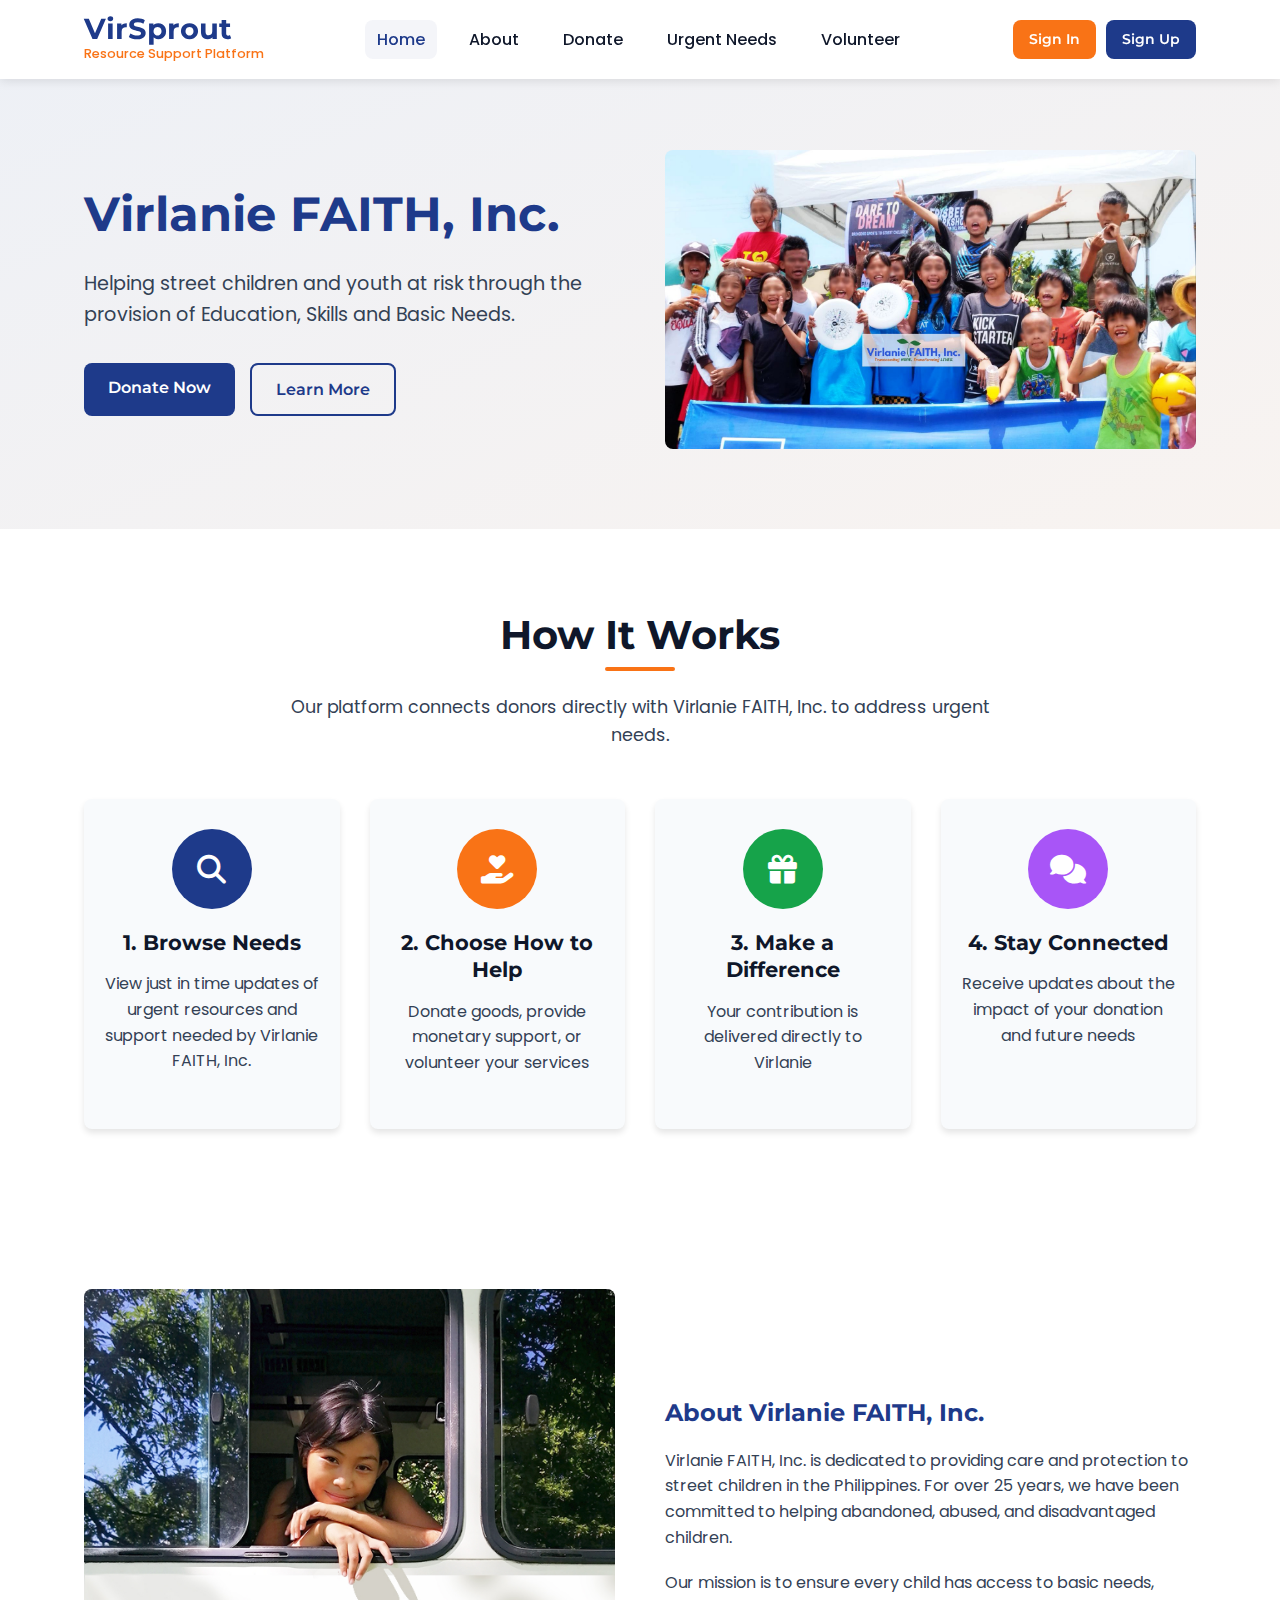
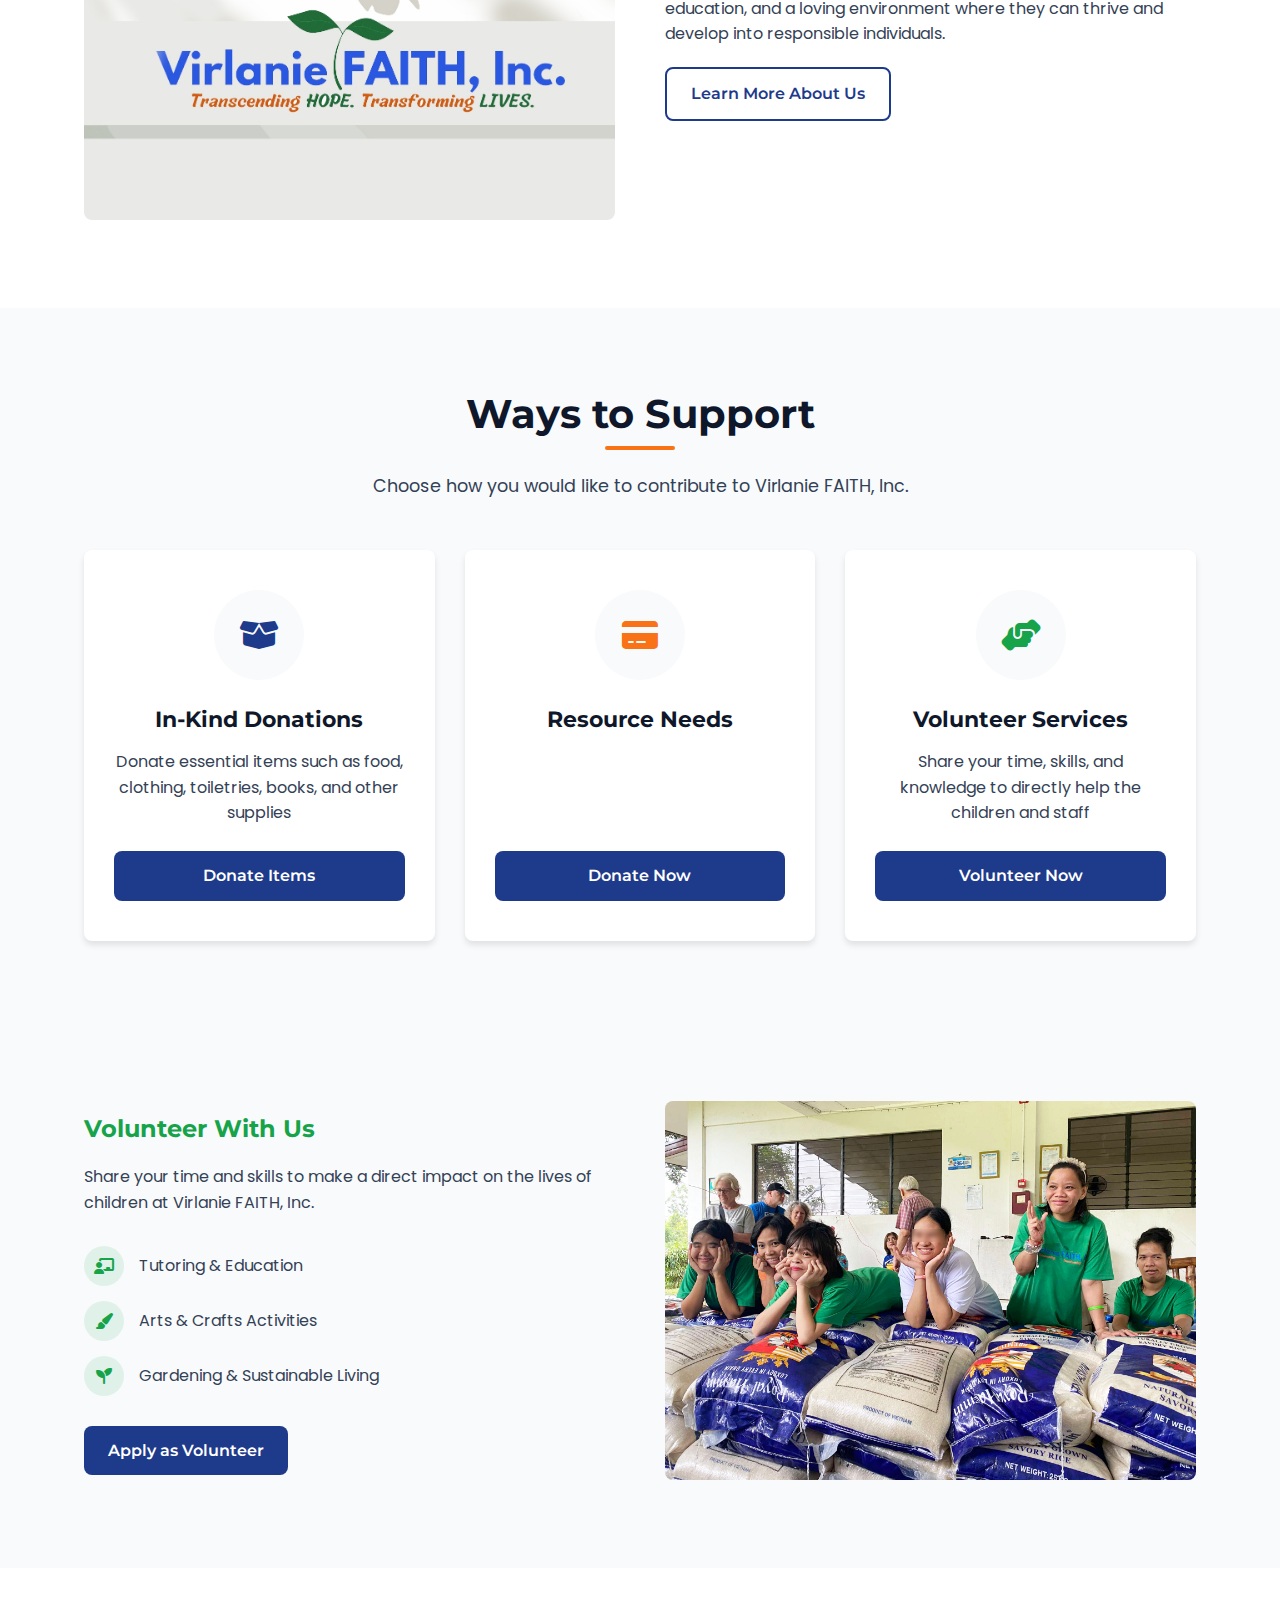
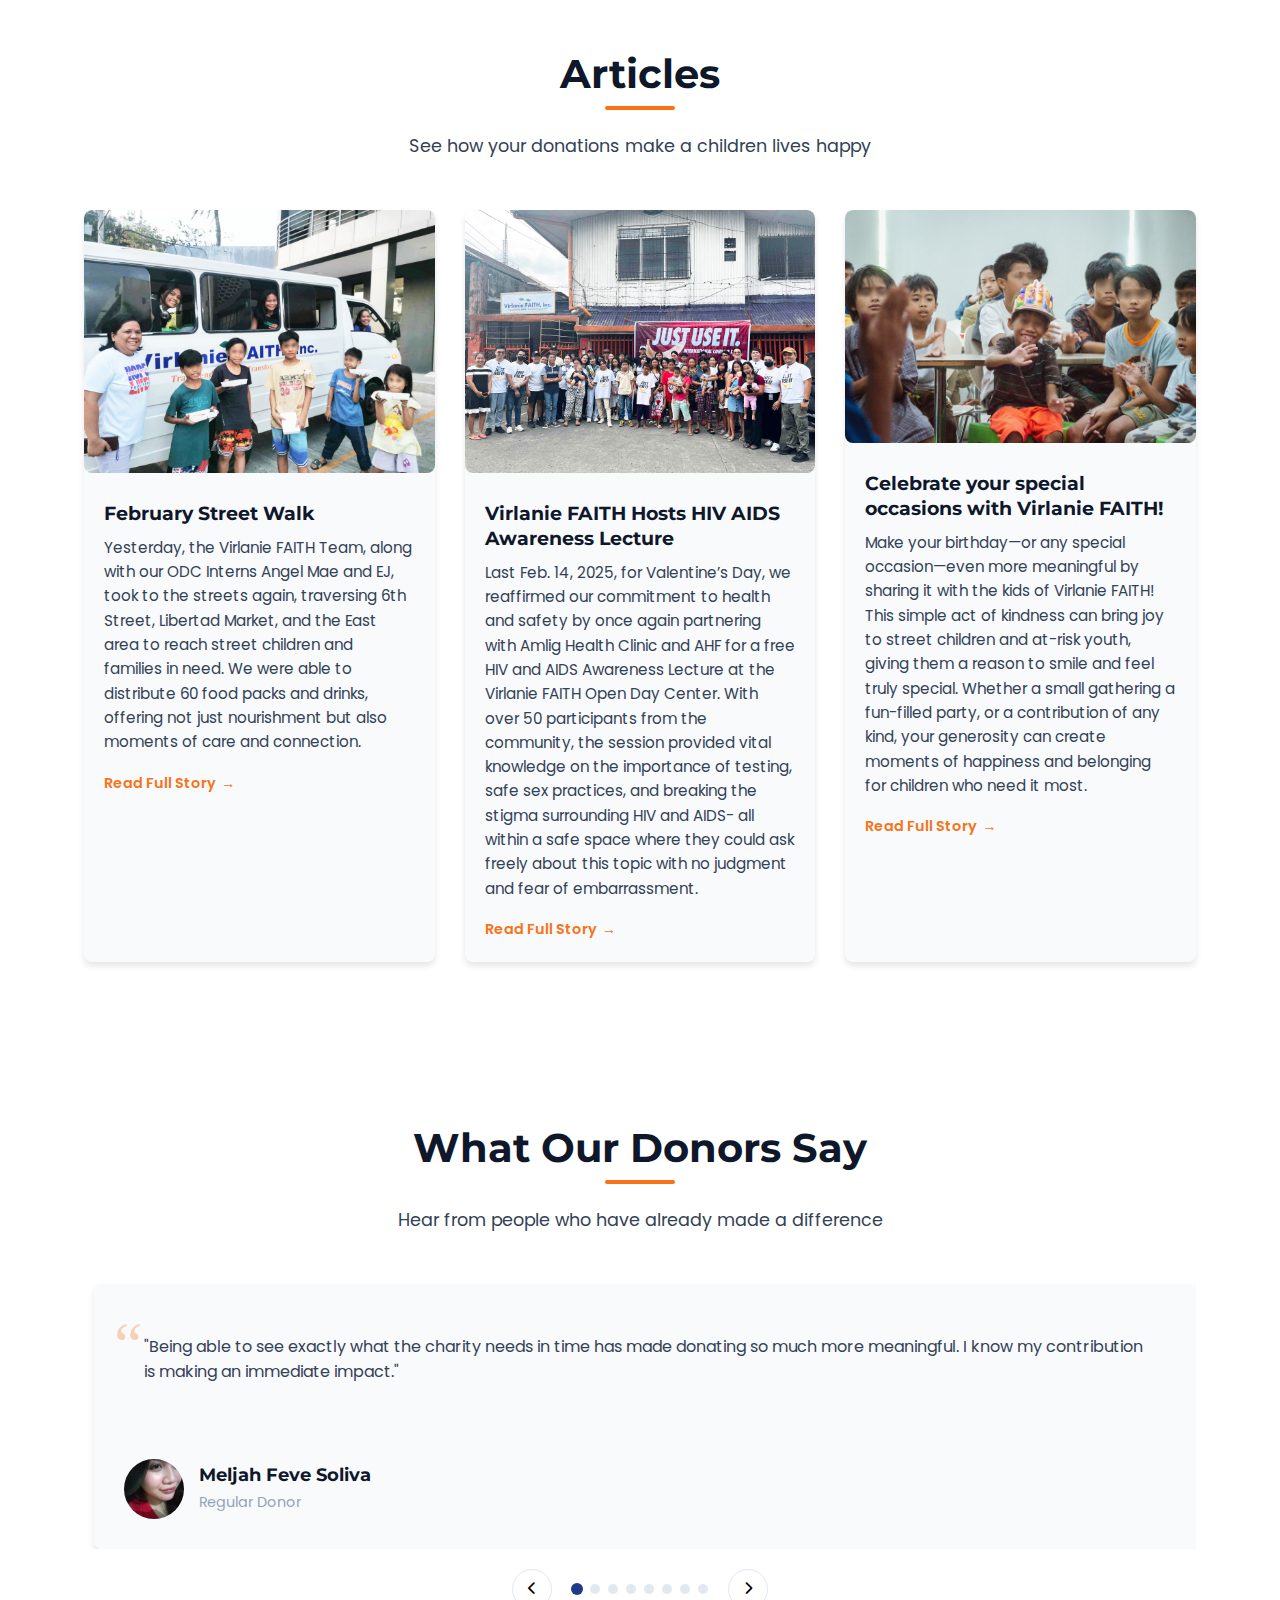
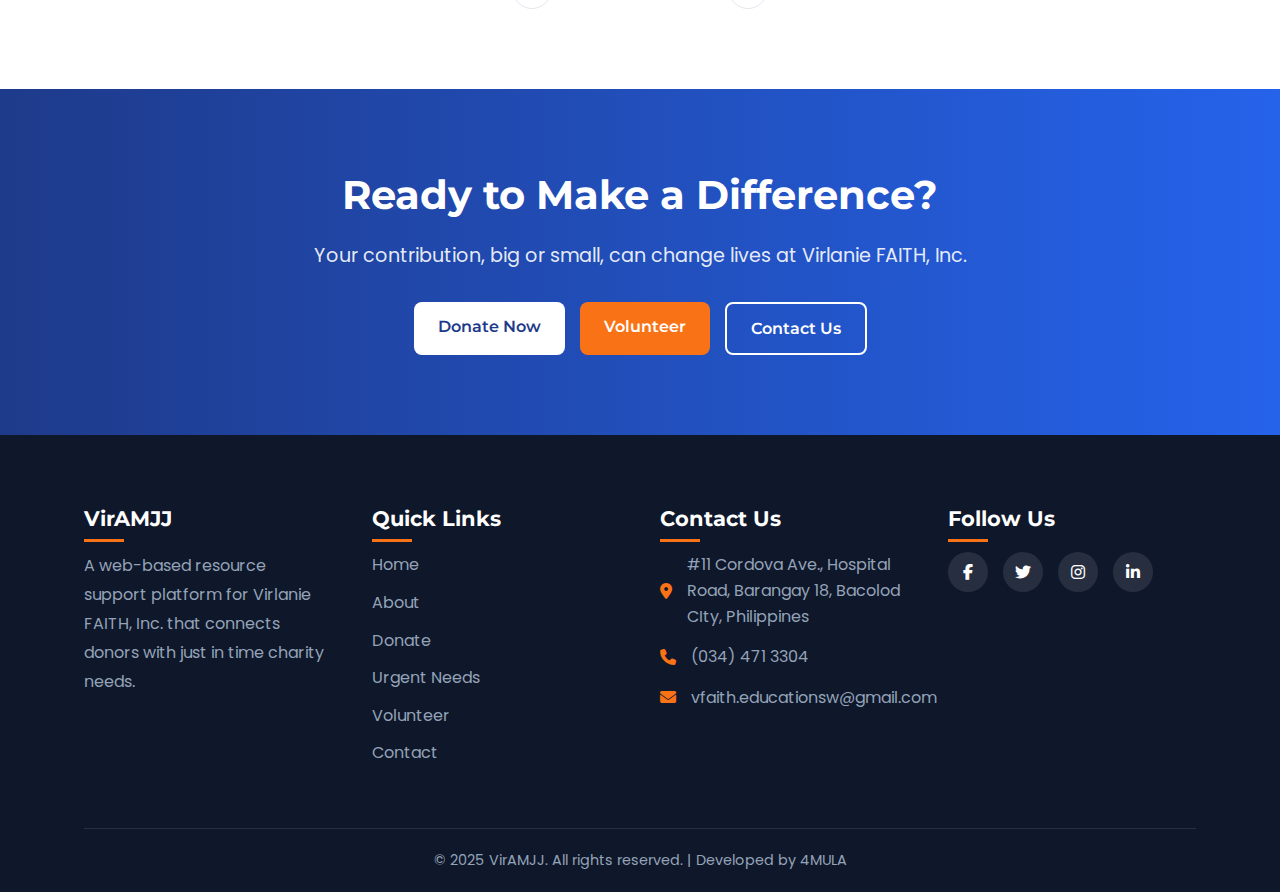
<file: index.html>
<!DOCTYPE html>
<html lang="en">
<head>
    <meta charset="UTF-8">
    <meta name="viewport" content="width=device-width, initial-scale=1.0">
    <title>VirSprout</title>
    <link rel="stylesheet" href="styles.css">
    <link rel="stylesheet" href="https://cdnjs.cloudflare.com/ajax/libs/font-awesome/6.1.1/css/all.min.css">
    <link href="https://fonts.googleapis.com/css2?family=Montserrat:wght@300;400;500;600;700&family=Poppins:wght@300;400;500;600;700&display=swap" rel="stylesheet">
</head>
<body>
    <nav>
        <div class="container nav-container">
            <div class="logo">
                <h1>VirSprout</h1>
                <p>Resource Support Platform</p>
            </div>
            <ul class="nav-links">
                <li><a href="#home" class="active">Home</a></li>
                <li><a href="#about">About</a></li>
                <li><a href="#donate">Donate</a></li>
                <li><a href="#urgent-needs">Urgent Needs</a></li>
                <li><a href="#volunteer">Volunteer</a></li>
            </ul>
            <div class="auth-buttons">
                <a href="#signin" class="btn btn-secondary">Sign In</a>
                <a href="#signup" class="btn btn-primary">Sign Up</a>
            </div>
            <div class="hamburger">
                <span></span>
                <span></span>
                <span></span>
            </div>
        </div>
    </nav>

    <section id="home" class="hero">
        <div class="container hero-container">
            <div class="hero-content">
                <h1>Virlanie FAITH, Inc.</h1>
                <p>Helping street children and youth at risk through the provision of Education, Skills and Basic Needs.</p>
                <div class="hero-buttons">
                    <a href="#donate" class="btn btn-primary">Donate Now</a>
                    <a href="#learn-more" class="btn btn-outline">Learn More</a>
                </div>
            </div>
            <div class="hero-image">
                <img src="cover.jpeg" alt="Children at Virlanie Foundation">
            </div>
        </div>
    </section>

    <section id="how-it-works" class="how-it-works">
        <div class="container">
            <div class="section-header">
                <h2>How It Works</h2>
                <p>Our platform connects donors directly with Virlanie FAITH, Inc. to address urgent needs.</p>
            </div>
            <div class="steps">
                <div class="step">
                    <div class="step-icon">
                        <i class="fas fa-search"></i>
                    </div>
                    <h3>1. Browse Needs</h3>
                    <p>View just in time updates of urgent resources and support needed by Virlanie FAITH, Inc.</p>
                </div>
                <div class="step">
                    <div class="step-icon">
                        <i class="fas fa-hand-holding-heart"></i>
                    </div>
                    <h3>2. Choose How to Help</h3>
                    <p>Donate goods, provide monetary support, or volunteer your services</p>
                </div>
                <div class="step">
                    <div class="step-icon">
                        <i class="fas fa-gift"></i>
                    </div>
                    <h3>3. Make a Difference</h3>
                    <p>Your contribution is delivered directly to Virlanie</p>
                </div>
                <div class="step">
                    <div class="step-icon">
                        <i class="fas fa-comments"></i>
                    </div>
                    <h3>4. Stay Connected</h3>
                    <p>Receive updates about the impact of your donation and future needs</p>
                </div>
            </div>
        </div>
    </section>

    <section id="about" class="about">
        <div class="container">
            <div class="about-content">
                <div class="about-image">
                    <img src="About.jpeg" alt="Virlanie FAITH, Inc. Shelter">
                </div>
                <div class="about-text">
                    <h2>About Virlanie FAITH, Inc.</h2>
                    <p>Virlanie FAITH, Inc. is dedicated to providing care and protection to street children in the Philippines. For over 25 years, we have been committed to helping abandoned, abused, and disadvantaged children.</p>
                    <p>Our mission is to ensure every child has access to basic needs, education, and a loving environment where they can thrive and develop into responsible individuals.</p>
                    <a href="#about-more" class="btn btn-outline">Learn More About Us</a>
                </div>
            </div>
        </div>
    </section>

    <section id="donate" class="donate">
        <div class="container">
            <div class="section-header">
                <h2>Ways to Support</h2>
                <p>Choose how you would like to contribute to Virlanie FAITH, Inc.</p>
            </div>
            <div class="donation-options">
                <div class="donation-card">
                    <div class="donation-icon">
                        <i class="fas fa-box-open"></i>
                    </div>
                    <h3>In-Kind Donations</h3>
                    <p>Donate essential items such as food, clothing, toiletries, books, and other supplies</p>
                    <a href="#in-kind" class="btn btn-primary">Donate Items</a>
                </div>
                <div class="donation-card">
                    <div class="donation-icon">
                        <i class="fas fa-credit-card"></i>
                    </div>
                    <h3>Resource Needs</h3>
                    <p></p>
                    <a href="#resource" class="btn btn-primary">Donate Now</a>
                </div>
                <div class="donation-card">
                    <div class="donation-icon">
                        <i class="fas fa-hands-helping"></i>
                    </div>
                    <h3>Volunteer Services</h3>
                    <p>Share your time, skills, and knowledge to directly help the children and staff</p>
                    <a href="#volunteer" class="btn btn-primary">Volunteer Now</a>
                </div>
            </div>
        </div>
    </section>

    <section id="volunteer" class="volunteer">
        <div class="container">
            <div class="volunteer-content">
                <div class="volunteer-text">
                    <h2>Volunteer With Us</h2>
                    <p>Share your time and skills to make a direct impact on the lives of children at Virlanie FAITH, Inc.</p>
                    <ul class="volunteer-options">
                        <li><i class="fas fa-chalkboard-teacher"></i> Tutoring & Education</li>
                        <li><i class="fas fa-paint-brush"></i> Arts & Crafts Activities</li>
                        <li><i class="fas fa-seedling"></i> Gardening & Sustainable Living</li>
                    </ul>
                    <a href="#volunteer-form" class="btn btn-primary">Apply as Volunteer</a>
                </div>
                <div class="volunteer-image">
                    <img src="volunteer.jpeg" alt="Volunteers working with children">
                </div>
            </div>
        </div>
    </section>

    <section id="impact" class="impact">
        <div class="container">
            <div class="section-header">
                <h2> Articles </h2>
                <p>See how your donations make a children lives happy</p>
            </div>
            <div class="stories-container">
                <div class="story-card">
                    <div class="story-image">
                        <img src="story.jpeg" alt="STEPS OF KINDNESS">
                    </div>
                    <div class="story-content">
                        <h3>February Street Walk</h3>
                        <p>Yesterday, the Virlanie FAITH Team, along with our ODC Interns Angel Mae and EJ, took to the streets again, traversing 6th Street, Libertad Market, and the East area to reach street children and families in need. We were able to distribute 60 food packs and drinks, offering not just nourishment but also moments of care and connection. </p>
                        <a href="#story1" class="read-more">Read Full Story</a>
                    </div>
                </div>
                <div class="story-card">
                    <div class="story-image">
                        <img src="story1.jpeg" alt="SAFE PRACTICES">
                    </div>
                    <div class="story-content">
                        <h3>Virlanie FAITH Hosts HIV AIDS Awareness Lecture</h3>
                        <p>Last Feb. 14, 2025, for Valentine’s Day, we reaffirmed our commitment to health and safety by once again partnering with Amlig Health Clinic and AHF for a free HIV and AIDS Awareness Lecture at the Virlanie FAITH Open Day Center. With over 50 participants from the community, the session provided vital knowledge on the importance of testing, safe sex practices, and breaking the stigma surrounding HIV and AIDS- all within a safe space where they could ask freely about this topic with no judgment and fear of embarrassment.</p>
                        <a href="#story2" class="read-more">Read Full Story</a>
                    </div>
                </div>
                <div class="story-card">
                    <div class="story-image">
                        <img src="story3.jpeg" alt="BLESSINGS SHARED">
                    </div>
                    <div class="story-content">
                        <h3>Celebrate your special occasions with Virlanie FAITH!</h3>
                        <p>Make your birthday—or any special occasion—even more meaningful by sharing it with the kids of Virlanie FAITH! This simple act of kindness can bring joy to street children and at-risk youth, giving them a reason to smile and feel truly special. Whether a small gathering a fun-filled party, or a contribution of any kind, your generosity can create moments of happiness and belonging for children who need it most.</p>
                        <a href="#story3" class="read-more">Read Full Story</a>
                    </div>
                </div>
            </div>
        </div>
    </section>

    <section id="testimonials" class="testimonials">
        <div class="container">
            <div class="section-header">
                <h2>What Our Donors Say</h2>
                <p>Hear from people who have already made a difference</p>
            </div>
            <div class="testimonial-slider">
                <div class="testimonial">
                    <div class="testimonial-content">
                        <p>"Being able to see exactly what the charity needs in time has made donating so much more meaningful. I know my contribution is making an immediate impact."</p>
                    </div>
                    <div class="testimonial-author">
                        <img src="feve.jpeg" alt="Donor portrait">
                        <div class="author-info">
                            <h4>Meljah Feve Soliva</h4>
                            <p>Regular Donor</p>
                        </div>
                    </div>
                </div>
                <div class="testimonial">
                    <div class="testimonial-content">
                        <p>"The volunteer coordination through this platform made it so easy to offer my services when I had time available. The experience was incredibly rewarding."</p>
                    </div>
                    <div class="testimonial-author">
                        <img src="teya.jpeg" alt="Volunteer portrait">
                        <div class="author-info">
                            <h4>Alteyah Marree Hausan</h4>
                            <p>Volunteer Teacher</p>
                        </div>
                    </div>
                </div>
                <div class="testimonial">
                    <div class="testimonial-content">
                        <p>"My Goal is to help poor people"</p>
                    </div>
                    <div class="testimonial-author">
                        <img src="janrey.jpeg" alt="Donor portrait">
                        <div class="author-info">
                            <h4>Jan Rey Gorre</h4>
                            <p>Monthly Supporter</p>
                        </div>
                    </div>
                </div>
                <div class="testimonial">
                    <div class="testimonial-content">
                        <p>"I appreciate the transparency of knowing exactly where my donations go and receiving updates about the impact. It builds trust and encourages continued support."</p>
                    </div>
                    <div class="testimonial-author">
                        <img src="lloyd.jpeg" alt="Donor portrait">
                        <div class="author-info">
                            <h4>John Lloyd Romano</h4>
                            <p>Monthly Supporter</p>
                        </div>
                    </div>
                </div>
                <div class="testimonial">
                    <div class="testimonial-content">
                        <p>"My Goal is to help poor people"</p>
                    </div>
                    <div class="testimonial-author">
                        <img src="janrey.jpeg" alt="Donor portrait">
                        <div class="author-info">
                            <h4>Jan Rey Gorre</h4>
                            <p>Monthly Supporter</p>
                        </div>
                    </div>
                </div>
                <div class="testimonial">
                    <div class="testimonial-content">
                        <p>"I appreciate the transparency of knowing exactly where my donations go and receiving updates about the impact. It builds trust and encourages continued support."</p>
                    </div>
                    <div class="testimonial-author">
                        <img src="lloyd.jpeg" alt="Donor portrait">
                        <div class="author-info">
                            <h4>John Lloyd Romano</h4>
                            <p>Monthly Supporter</p>
                        </div>
                    </div>
                </div>
                <div class="testimonial">
                    <div class="testimonial-content">
                        <p>"I appreciate the transparency of knowing exactly where my donations go and receiving updates about the impact. It builds trust and encourages continued support."</p>
                    </div>
                    <div class="testimonial-author">
                        <img src="lloyd.jpeg" alt="Donor portrait">
                        <div class="author-info">
                            <h4>John Lloyd Romano</h4>
                            <p>Monthly Supporter</p>
                        </div>
                    </div>
                </div>
                <div class="testimonial">
                    <div class="testimonial-content">
                        <p>"I appreciate the transparency of knowing exactly where my donations go and receiving updates about the impact. It builds trust and encourages continued support."</p>
                    </div>
                    <div class="testimonial-author">
                        <img src="lloyd.jpeg" alt="Donor portrait">
                        <div class="author-info">
                            <h4>John Lloyd Romano</h4>
                            <p>Monthly Supporter</p>
                        </div>
                    </div>
                </div>
            </div>
            <div class="slider-controls">
                <button class="prev-btn"><i class="fas fa-chevron-left"></i></button>
                <div class="slider-dots">
                    <span class="dot active"></span>
                    <span class="dot active"></span>
                    <span class="dot active"></span>
                    <span class="dot active"></span>
                    <span class="dot active"></span>
                    <span class="dot active"></span>
                    <span class="dot active"></span>
                    <span class="dot active"></span>
                </div>
                <button class="next-btn"><i class="fas fa-chevron-right"></i></button>
            </div>
        </div>
    </section>

    <section id="cta" class="cta">
        <div class="container">
            <h2>Ready to Make a Difference?</h2>
            <p>Your contribution, big or small, can change lives at Virlanie FAITH, Inc.</p>
            <div class="cta-buttons">
                <a href="#donate" class="btn btn-primary">Donate Now</a>
                <a href="#volunteer" class="btn btn-secondary">Volunteer</a>
                <a href="#contact" class="btn btn-outline">Contact Us</a>
            </div>
        </div>
    </section>

    <footer>
        <div class="container">
            <div class="footer-content">
                <div class="footer-about">
                    <h3>VirAMJJ</h3>
                    <p>A web-based resource support platform for Virlanie FAITH, Inc. that connects donors with just in time charity needs.</p>
                </div>
                <div class="footer-links">
                    <h3>Quick Links</h3>
                    <ul>
                        <li><a href="#home">Home</a></li>
                        <li><a href="#about">About</a></li>
                        <li><a href="#donate">Donate</a></li>
                        <li><a href="#urgent-needs">Urgent Needs</a></li>
                        <li><a href="#volunteer">Volunteer</a></li>
                        <li><a href="#contact">Contact</a></li>
                    </ul>
                </div>
                <div class="footer-contact">
                    <h3>Contact Us</h3>
                    <ul>
                        <li><i class="fas fa-map-marker-alt"></i> #11 Cordova Ave., Hospital Road, Barangay 18, Bacolod CIty, Philippines</li>
                        <li><i class="fas fa-phone"></i> (034) 471 3304</li>
                        <li><i class="fas fa-envelope"></i> vfaith.educationsw@gmail.com</li>
                    </ul>
                </div>
                <div class="footer-social">
                    <h3>Follow Us</h3>
                    <div class="social-icons">
                        <a href="https://www.facebook.com/VirlanieFAITH" aria-label="Facebook"><i class="fab fa-facebook-f"></i></a>
                        <a href="#" aria-label="Twitter"><i class="fab fa-twitter"></i></a>
                        <a href="#" aria-label="Instagram"><i class="fab fa-instagram"></i></a>
                        <a href="#" aria-label="LinkedIn"><i class="fab fa-linkedin-in"></i></a>
                    </div>
                </div>
            </div>
            <div class="footer-bottom">
                <p>&copy; 2025 VirAMJJ. All rights reserved. | Developed by 4MULA</p>
            </div>
        </div>
    </footer>

    <script src="script.js"></script>
</body>
</html>
</file>
<file: styles.css>
/* Variables */
:root {
    --primary-color: #1e3a8a; /* Deep blue */
    --secondary-color: #f97316; /* Orange */
    --accent-color: #16a34a; /* Green */
    --light-color: #f8fafc;
    --dark-color: #0f172a;
    --text-color: #334155;
    --light-gray: #e2e8f0;
    --medium-gray: #94a3b8;
    --border-radius: 8px;
    --shadow: 0 4px 6px rgba(0, 0, 0, 0.1);
    --transition: all 0.3s ease;
}

/* Base Styles */
* {
    margin: 0;
    padding: 0;
    box-sizing: border-box;
}

html {
    scroll-behavior: smooth;
}

body {
    font-family: 'Poppins', sans-serif;
    line-height: 1.6;
    color: var(--text-color);
    background-color: var(--light-color);
}

.container {
    width: 90%;
    max-width: 1200px;
    margin: 0 auto;
    padding: 0 20px;
}

h1, h2, h3, h4, h5, h6 {
    font-family: 'Montserrat', sans-serif;
    font-weight: 700;
    line-height: 1.3;
    margin-bottom: 1rem;
    color: var(--dark-color);
}

p {
    margin-bottom: 1.5rem;
}

a {
    text-decoration: none;
    color: var(--primary-color);
    transition: var(--transition);
}

a:hover {
    color: var(--secondary-color);
}

ul {
    list-style: none;
}

img {
    max-width: 100%;
    height: auto;
    border-radius: var(--border-radius);
}

section {
    padding: 80px 0;
}

.section-header {
    text-align: center;
    margin-bottom: 50px;
}

.section-header h2 {
    font-size: 2.5rem;
    margin-bottom: 1rem;
    position: relative;
    display: inline-block;
}

.section-header h2::after {
    content: '';
    width: 70px;
    height: 4px;
    background: var(--secondary-color);
    position: absolute;
    bottom: -10px;
    left: 50%;
    transform: translateX(-50%);
    border-radius: 2px;
}

.section-header p {
    font-size: 1.1rem;
    color: var(--text-color);
    max-width: 700px;
    margin: 1rem auto;
}

/* Buttons */
.btn {
    display: inline-block;
    padding: 12px 24px;
    font-weight: 600;
    border-radius: var(--border-radius);
    text-align: center;
    cursor: pointer;
    transition: var(--transition);
    font-family: 'Montserrat', sans-serif;
}

.btn-primary {
    background-color: var(--primary-color);
    color: white;
    border: none;
}

.btn-primary:hover {
    background-color: #1e40af;
    color: white;
    transform: translateY(-3px);
    box-shadow: 0 10px 15px rgba(0, 0, 0, 0.1);
}

.btn-secondary {
    background-color: var(--secondary-color);
    color: white;
    border: none;
}

.btn-secondary:hover {
    background-color: #ea580c;
    color: white;
    transform: translateY(-3px);
    box-shadow: 0 10px 15px rgba(0, 0, 0, 0.1);
}

.btn-outline {
    background-color: transparent;
    color: var(--primary-color);
    border: 2px solid var(--primary-color);
}

.btn-outline:hover {
    background-color: var(--primary-color);
    color: white;
    transform: translateY(-3px);
    box-shadow: 0 10px 15px rgba(0, 0, 0, 0.1);
}

/* Navigation */
nav {
    position: fixed;
    top: 0;
    left: 0;
    width: 100%;
    background-color: white;
    box-shadow: 0 2px 10px rgba(0, 0, 0, 0.1);
    z-index: 1000;
    padding: 15px 0;
}

.nav-container {
    display: flex;
    justify-content: space-between;
    align-items: center;
}

.logo {
    display: flex;
    flex-direction: column;
}

.logo h1 {
    color: var(--primary-color);
    font-size: 1.8rem;
    margin-bottom: 0;
    line-height: 1;
}

.logo p {
    font-size: 0.8rem;
    color: var(--secondary-color);
    font-weight: 500;
    margin-bottom: 0;
}

.nav-links {
    display: flex;
    gap: 20px;
}

.nav-links a {
    color: var(--dark-color);
    font-weight: 500;
    padding: 8px 12px;
    border-radius: var(--border-radius);
}

.nav-links a:hover, .nav-links a.active {
    color: var(--primary-color);
    background-color: rgba(30, 58, 138, 0.05);
}

.auth-buttons {
    display: flex;
    gap: 10px;
}

.auth-buttons .btn {
    padding: 8px 16px;
    font-size: 0.9rem;
}

.hamburger {
    display: none;
    flex-direction: column;
    gap: 5px;
    cursor: pointer;
}

.hamburger span {
    width: 25px;
    height: 3px;
    background-color: var(--dark-color);
    border-radius: 1px;
    transition: var(--transition);
}

/* Hero Section */
.hero {
    padding-top: 150px;
    padding-bottom: 80px;
    background: linear-gradient(to bottom right, rgba(30, 58, 138, 0.05), rgba(249, 115, 22, 0.05));
}

.hero-container {
    display: flex;
    align-items: center;
    gap: 50px;
}

.hero-content {
    flex: 1;
}

.hero-content h1 {
    font-size: 3rem;
    margin-bottom: 1.5rem;
    color: var(--primary-color);
}

.hero-content p {
    font-size: 1.2rem;
    margin-bottom: 2rem;
}

.hero-buttons {
    display: flex;
    gap: 15px;
}

.hero-image {
    flex: 1;
    display: flex;
    justify-content: center;
}

/* How It Works Section */
.how-it-works {
    background-color: white;
}

.steps {
    display: flex;
    justify-content: space-between;
    gap: 30px;
    flex-wrap: wrap;
}

.step {
    flex: 1;
    min-width: 220px;
    text-align: center;
    padding: 30px 20px;
    border-radius: var(--border-radius);
    background-color: var(--light-color);
    box-shadow: var(--shadow);
    transition: var(--transition);
}

.step:hover {
    transform: translateY(-10px);
    box-shadow: 0 15px 30px rgba(0, 0, 0, 0.1);
}

.step-icon {
    width: 80px;
    height: 80px;
    display: flex;
    align-items: center;
    justify-content: center;
    margin: 0 auto 20px;
    background-color: var(--primary-color);
    color: white;
    border-radius: 50%;
    font-size: 1.8rem;
}

.step:nth-child(2) .step-icon {
    background-color: var(--secondary-color);
}

.step:nth-child(3) .step-icon {
    background-color: var(--accent-color);
}

.step:nth-child(4) .step-icon {
    background-color: #a855f7;
}

.step h3 {
    font-size: 1.3rem;
    margin-bottom: 15px;
}

/* Urgent Needs Section */
.urgent-needs {
    background-color: #f8fafc;
}

.needs-container {
    display: grid;
    grid-template-columns: repeat(auto-fit, minmax(250px, 1fr));
    gap: 30px;
    margin-bottom: 40px;
}

.needs-card {
    background-color: white;
    border-radius: var(--border-radius);
    padding: 30px;
    box-shadow: var(--shadow);
    text-align: center;
    transition: var(--transition);
    display: flex;
    flex-direction: column;
}

.needs-card:hover {
    transform: translateY(-5px);
    box-shadow: 0 15px 30px rgba(0, 0, 0, 0.1);
}

.needs-icon {
    width: 70px;
    height: 70px;
    background-color: rgba(30, 58, 138, 0.1);
    color: var(--primary-color);
    border-radius: 50%;
    display: flex;
    align-items: center;
    justify-content: center;
    margin: 0 auto 20px;
    font-size: 1.6rem;
}

.needs-card h3 {
    font-size: 1.2rem;
    margin-bottom: 10px;
}

.needs-card p {
    margin-bottom: 15px;
    color: var(--text-color);
    flex-grow: 1;
}

.urgency {
    display: inline-block;
    padding: 4px 12px;
    border-radius: 20px;
    font-size: 0.8rem;
    font-weight: 600;
    margin-bottom: 20px;
}

.high {
    background-color: #fee2e2;
    color: #dc2626;
}

.medium {
    background-color: #ffedd5;
    color: #c2410c;
}

.low {
    background-color: #ecfdf5;
    color: #047857;
}

.view-all {
    text-align: center;
    margin-top: 20px;
}

/* About Section */
.about {
    background-color: white;
}

.about-content {
    display: flex;
    align-items: center;
    gap: 50px;
}

.about-image {
    flex: 1;
}

.about-text {
    flex: 1;
}

.about-text h2 {
    color: var(--primary-color);
    margin-bottom: 20px;
}

.about-text p {
    margin-bottom: 20px;
}

.donate {
    background-color: #f8fafc;
}

.donation-options {
    display: grid;
    grid-template-columns: repeat(auto-fit, minmax(300px, 1fr));
    gap: 30px;
}

.donation-card {
    background-color: white;
    border-radius: var(--border-radius);
    padding: 40px 30px;
    text-align: center;
    box-shadow: var(--shadow);
    transition: var(--transition);
    display: flex;
    flex-direction: column;
}

.donation-card:hover {
    transform: translateY(-10px);
    box-shadow: 0 15px 30px rgba(0, 0, 0, 0.1);
}

.donation-icon {
    width: 90px;
    height: 90px;
    background-color: var(--light-color);
    display: flex;
    align-items: center;
    justify-content: center;
    margin: 0 auto 25px;
    border-radius: 50%;
    font-size: 2rem;
}

.donation-card:nth-child(1) .donation-icon {
    color: var(--primary-color);
}

.donation-card:nth-child(2) .donation-icon {
    color: var(--secondary-color);
}

.donation-card:nth-child(3) .donation-icon {
    color: var(--accent-color);
}

.donation-card h3 {
    font-size: 1.4rem;
    margin-bottom: 15px;
}

.donation-card p {
    margin-bottom: 25px;
    flex-grow: 1;
}

/* Impact Stories */
.impact {
    background-color: white;
}

.stories-container {
    display: grid;
    grid-template-columns: repeat(auto-fit, minmax(300px, 1fr));
    gap: 30px;
}

.story-card {
    background-color: var(--light-color);
    border-radius: var(--border-radius);
    overflow: hidden;
    box-shadow: var(--shadow);
    transition: var(--transition);
}

.story-card:hover {
    transform: translateY(-5px);
    box-shadow: 0 15px 30px rgba(0, 0, 0, 0.1);
}

.story-content {
    padding: 20px;
}

.story-content h3 {
    font-size: 1.2rem;
    margin-bottom: 10px;
}

.story-content p {
    font-size: 0.95rem;
    margin-bottom: 15px;
}

.read-more {
    color: var(--secondary-color);
    font-weight: 600;
    font-size: 0.9rem;
    display: inline-flex;
    align-items: center;
}

.read-more:hover {
    color: var(--primary-color);
}

.read-more:after {
    content: '→';
    margin-left: 5px;
    transition: var(--transition);
}

.read-more:hover:after {
    margin-left: 8px;
}

/* Volunteer Section */
.volunteer {
    background-color: #f8fafc;
}

.volunteer-content {
    display: flex;
    align-items: center;
    gap: 50px;
}

.volunteer-text {
    flex: 1;
}

.volunteer-image {
    flex: 1;
}

.volunteer-text h2 {
    color: var(--accent-color);
    margin-bottom: 20px;
}

.volunteer-options {
    margin: 30px 0;
}

.volunteer-options li {
    margin-bottom: 15px;
    display: flex;
    align-items: center;
}

.volunteer-options li i {
    background-color: rgba(22, 163, 74, 0.1);
    color: var(--accent-color);
    padding: 10px;
    border-radius: 50%;
    margin-right: 15px;
    width: 40px;
    height: 40px;
    display: flex;
    align-items: center;
    justify-content: center;
}

/* Testimonials */
.testimonials {
    background-color: white;
}

.testimonial-slider {
    display: flex;
    overflow: hidden;
    margin-bottom: 20px;
    position: relative;
}

.testimonial {
    flex: 0 0 100%;
    padding: 30px;
    background-color: var(--light-color);
    border-radius: var(--border-radius);
    box-shadow: var(--shadow);
    margin: 0 10px;
    transition: var(--transition);
}

.testimonial-content {
    position: relative;
    padding: 20px;
    margin-bottom: 30px;
}

.testimonial-content:before {
    content: '\201C';
    font-family: Georgia, serif;
    position: absolute;
    top: -20px;
    left: -10px;
    font-size: 4rem;
    color: var(--secondary-color);
    opacity: 0.3;
}

.testimonial-author {
    display: flex;
    align-items: center;
}

.testimonial-author img {
    width: 60px;
    height: 60px;
    border-radius: 50%;
    margin-right: 15px;
    object-fit: cover;
}

.author-info h4 {
    margin-bottom: 5px;
    font-size: 1.1rem;
}

.author-info p {
    margin-bottom: 0;
    font-size: 0.9rem;
    color: var(--medium-gray);
}

.slider-controls {
    display: flex;
    justify-content: center;
    align-items: center;
    gap: 20px;
}

.prev-btn, .next-btn {
    background-color: white;
    border: 1px solid var(--light-gray);
    width: 40px;
    height: 40px;
    border-radius: 50%;
    cursor: pointer;
    display: flex;
    align-items: center;
    justify-content: center;
    transition: var(--transition);
}

.prev-btn:hover, .next-btn:hover {
    background-color: var(--primary-color);
    color: white;
}

.slider-dots {
    display: flex;
    gap: 8px;
}

.dot {
    width: 10px;
    height: 10px;
    border-radius: 50%;
    background-color: var(--light-gray);
    cursor: pointer;
    transition: var(--transition);
}

.dot.active {
    background-color: var(--primary-color);
    transform: scale(1.2);
}

.cta {
    background: linear-gradient(to right, var(--primary-color), #2563eb);
    color: white;
    text-align: center;
    padding: 80px 0;
}

.cta h2 {
    color: white;
    font-size: 2.5rem;
    margin-bottom: 20px;
}

.cta p {
    color: rgba(255, 255, 255, 0.9);
    font-size: 1.2rem;
    max-width: 700px;
    margin: 0 auto 30px;
}

.cta-buttons {
    display: flex;
    justify-content: center;
    gap: 15px;
    flex-wrap: wrap;
}

.cta .btn-primary {
    background-color: white;
    color: var(--primary-color);
}

.cta .btn-primary:hover {
    background-color: var(--secondary-color);
    color: white;
}

.cta .btn-secondary {
    background-color: var(--secondary-color);
}

.cta .btn-outline {
    border-color: white;
    color: white;
}

.cta .btn-outline:hover {
    background-color: white;
    color: var(--primary-color);
}

footer {
    background-color: var(--dark-color);
    color: white;
    padding: 70px 0 0;
}

.footer-content {
    display: grid;
    grid-template-columns: repeat(auto-fit, minmax(200px, 1fr));
    gap: 40px;
    margin-bottom: 50px;
}

.footer-about h3, .footer-links h3, .footer-contact h3, .footer-social h3 {
    color: white;
    font-size: 1.3rem;
    margin-bottom: 20px;
    position: relative;
}

.footer-about h3:after, .footer-links h3:after, .footer-contact h3:after, .footer-social h3:after {
    content: '';
    position: absolute;
    bottom: -10px;
    left: 0;
    width: 40px;
    height: 3px;
    background-color: var(--secondary-color);
}

.footer-about p {
    color: var(--medium-gray);
    line-height: 1.8;
}

.footer-links ul li {
    margin-bottom: 12px;
}

.footer-links ul li a {
    color: var(--medium-gray);
    transition: var(--transition);
}

.footer-links ul li a:hover {
    color: var(--secondary-color);
    padding-left: 5px;
}

.footer-contact ul li {
    color: var(--medium-gray);
    margin-bottom: 15px;
    display: flex;
    align-items: center;
}

.footer-contact ul li i {
    margin-right: 15px;
    color: var(--secondary-color);
}

.social-icons {
    display: flex;
    gap: 15px;
}

.social-icons a {
    background-color: rgba(255, 255, 255, 0.1);
    color: white;
    width: 40px;
    height: 40px;
    border-radius: 50%;
    display: flex;
    align-items: center;
    justify-content: center;
    transition: var(--transition);
}

.social-icons a:hover {
    background-color: var(--secondary-color);
    transform: translateY(-5px);
}

.footer-bottom {
    text-align: center;
    padding: 20px 0;
    border-top: 1px solid rgba(255, 255, 255, 0.1);
}

.footer-bottom p {
    color: var(--medium-gray);
    margin-bottom: 0;
    font-size: 0.9rem;
}

@media screen and (max-width: 1024px) {
    .hero-content h1 {
        font-size: 2.5rem;
    }
    
    .section-header h2 {
        font-size: 2.2rem;
    }
}

@media screen and (max-width: 900px) {
    .hero-container, .about-content, .volunteer-content {
        flex-direction: column;
    }
    
    .hero-image, .about-image, .volunteer-image {
        order: -1;
        margin-bottom: 30px;
    }
    
    .nav-links, .auth-buttons {
        display: none;
    }
    
    .hamburger {
        display: flex;
    }
    
    nav.active .nav-links {
        display: flex;
        flex-direction: column;
        position: absolute;
        top: 100%;
        left: 0;
        width: 100%;
        background-color: white;
        padding: 20px;
        box-shadow: 0 10px 15px rgba(0, 0, 0, 0.1);
    }
}

@media screen and (max-width: 768px) {
    section {
        padding: 60px 0;
    }
    
    .hero {
        padding-top: 120px;
    }
    
    .hero-content h1 {
        font-size: 2.2rem;
    }
    
    .section-header h2 {
        font-size: 2rem;
    }
    
    .steps {
        flex-direction: column;
    }
    
    .step {
        margin-bottom: 20px;
    }
}

@media screen and (max-width: 576px) {
    .hero-content h1 {
        font-size: 1.8rem;
    }
    
    .hero-buttons {
        flex-direction: column;
        gap: 10px;
    }
    
    .btn {
        width: 100%;
    }
    
    .section-header h2 {
        font-size: 1.8rem;
    }
    
    .about-content, .volunteer-content {
        gap: 30px;
    }
    
    .footer-content {
        grid-template-columns: 1fr;
    }
}
</file>
